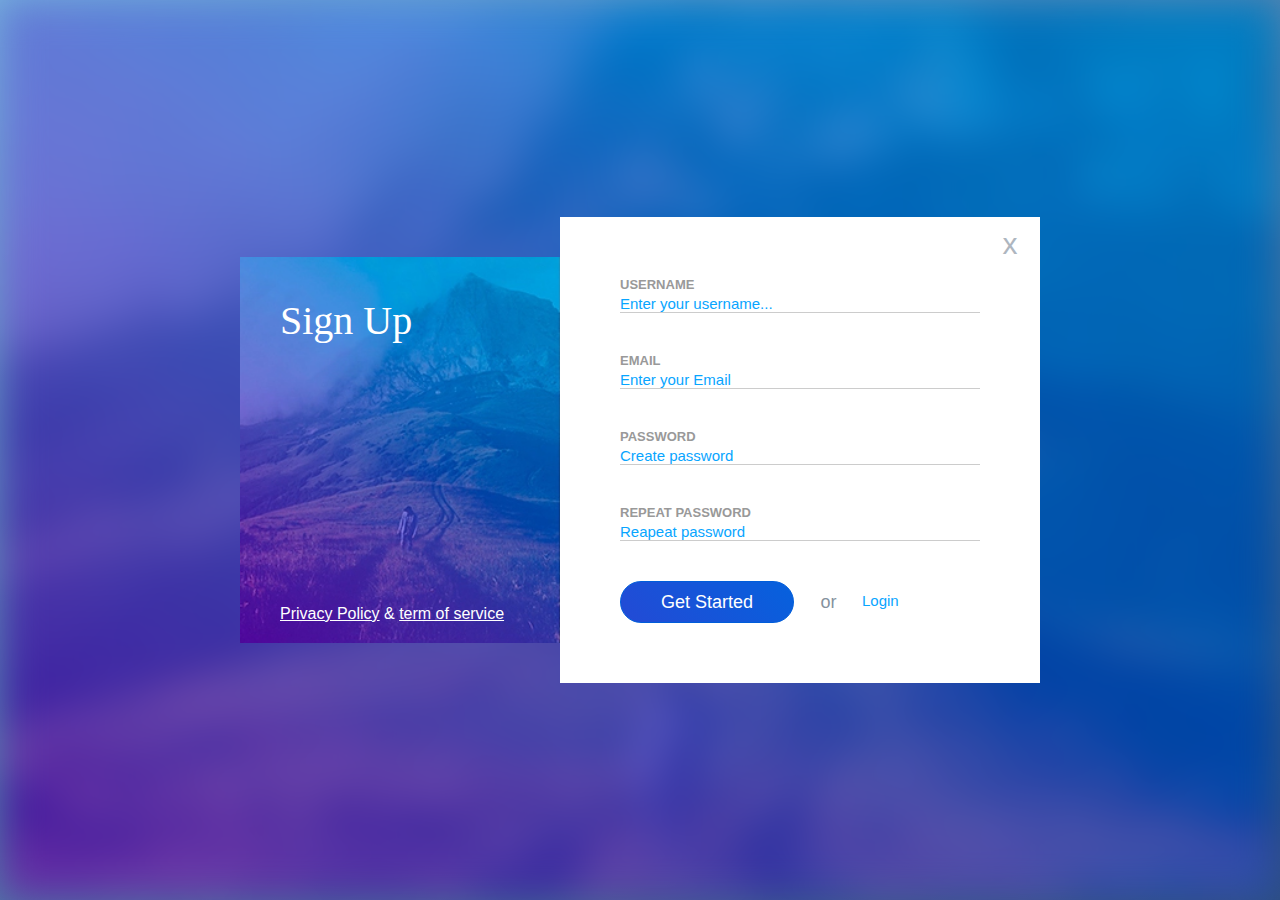
<file: index.html>
<!DOCTYPE html>
<html lang="en">
<head>
    <meta charset="UTF-8">
    <meta http-equiv="X-UA-Compatible" content="IE=edge">
    <meta name="viewport" content="width=device-width, initial-scale=1.0">
    <link rel="stylesheet" href="CSS/main.css">
    <link rel="stylesheet" href="CSS/form.css">
    <link rel="shortcut icon" href="./img/favicon.png" type="image/x-icon">
    <title>sign-up</title>
</head>

<body>
    <div class="background"></div>
    <main class="container">
        <div class="left-column">
            <h1 class="main-title">sign up</h1>
            <div class="bottom-links">
                <a class="link" href="#">Privacy Policy</a>
                <span class="symbol">&</span>
                <a class="link" href="#">term of service</a>
            </div>
        </div>
        <div class="right-column">
            <div class="close">x</div>
            <form class="form">
                <div class="form-row">
                    <label for="Username">Username</label>
                    <input type="text" placeholder="Enter your username..." required>
                </div>
                <div class="form-row">
                    <label for="Email">Email</label>
                    <input type="email" placeholder="Enter your Email " required>
                </div>
                <div class="form-row">
                    <label for="Password">Password</label>
                    <input type="password" placeholder="Create password" required>
                </div>
                <div class="form-row">
                    <label for="Repeat password">Repeat password</label>
                    <input type="password" placeholder="Reapeat password" required>
                </div>
                <div class="form-row">
                    <button type="submit">Get started</button>
                    <span>or</span>
                    <a href="./login.html">Login</a>
                </div>
            </form>
        </div>
    </main> 
</body>
</html>
</file>
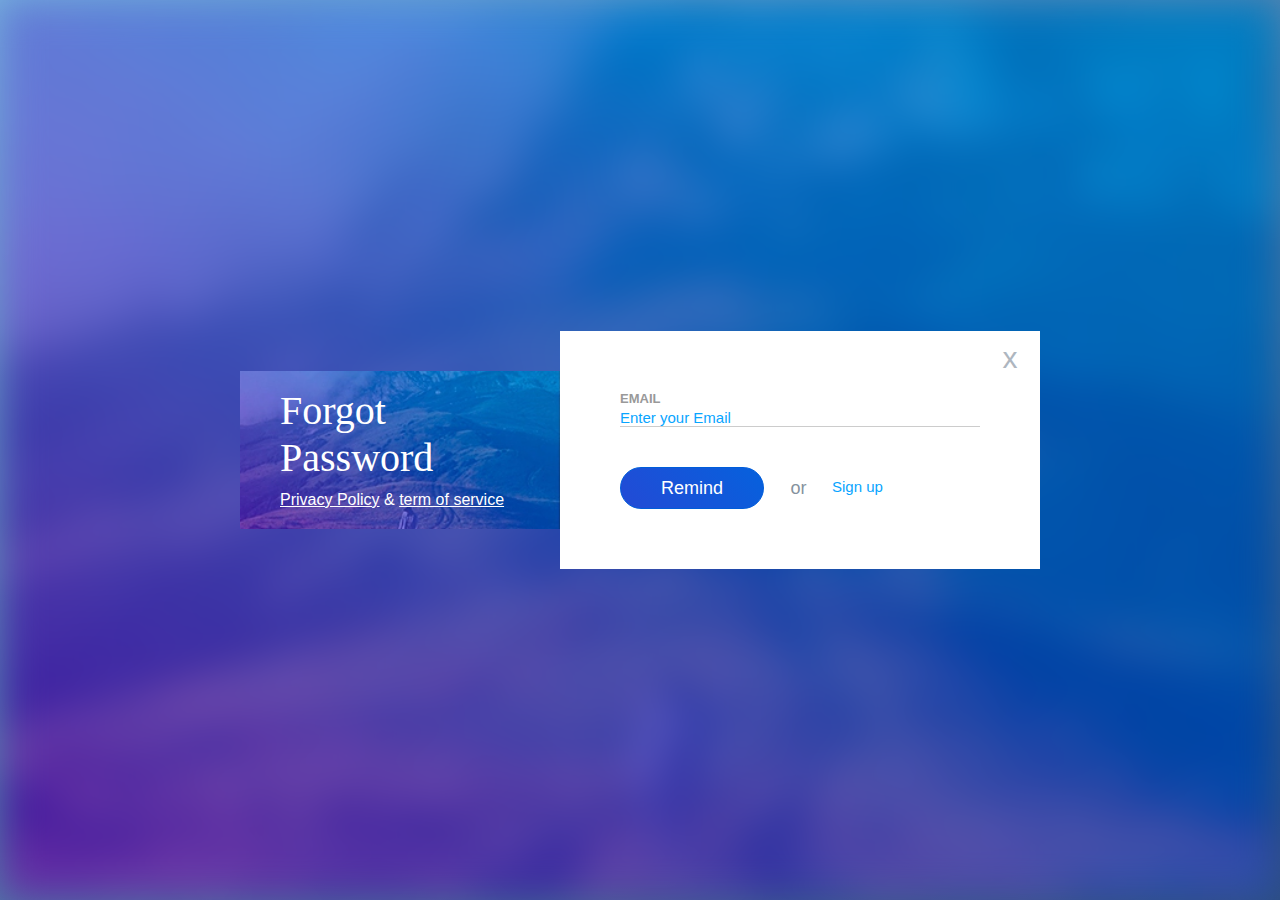
<file: forgot-password.html>
<!DOCTYPE html>
<html lang="en">
<head>
    <meta charset="UTF-8">
    <meta http-equiv="X-UA-Compatible" content="IE=edge">
    <meta name="viewport" content="width=device-width, initial-scale=1.0">
    <link rel="stylesheet" href="CSS/main.css">
    <link rel="stylesheet" href="CSS/form.css">
    <link rel="shortcut icon" href="./img/favicon.png" type="image/x-icon">
    <title>forgot-password</title>
</head>

<body>
    <div class="background"></div>
    <main class="container">
        <div class="left-column">
            <h1 class="main-title" id="forgot">forgot password</h1>
            <div class="bottom-links">
                <a class="link" href="#">Privacy Policy</a>
                <span class="symbol">&</span>
                <a class="link" href="#">term of service</a>
            </div>
        </div>
        <div class="right-column">
            <div class="close">x</div>
            <form class="form">
                <div class="form-row">
                    <label for="Email">Email</label>
                    <input type="email" placeholder="Enter your Email " required>
                </div>
                <div class="form-row">
                    <button type="submit">Remind</button>
                    <span>or</span>
                    <a href="./index.html">Sign up</a>
                </div>
            </form>
        </div>
    </main> 
</body>
</html>
</file>
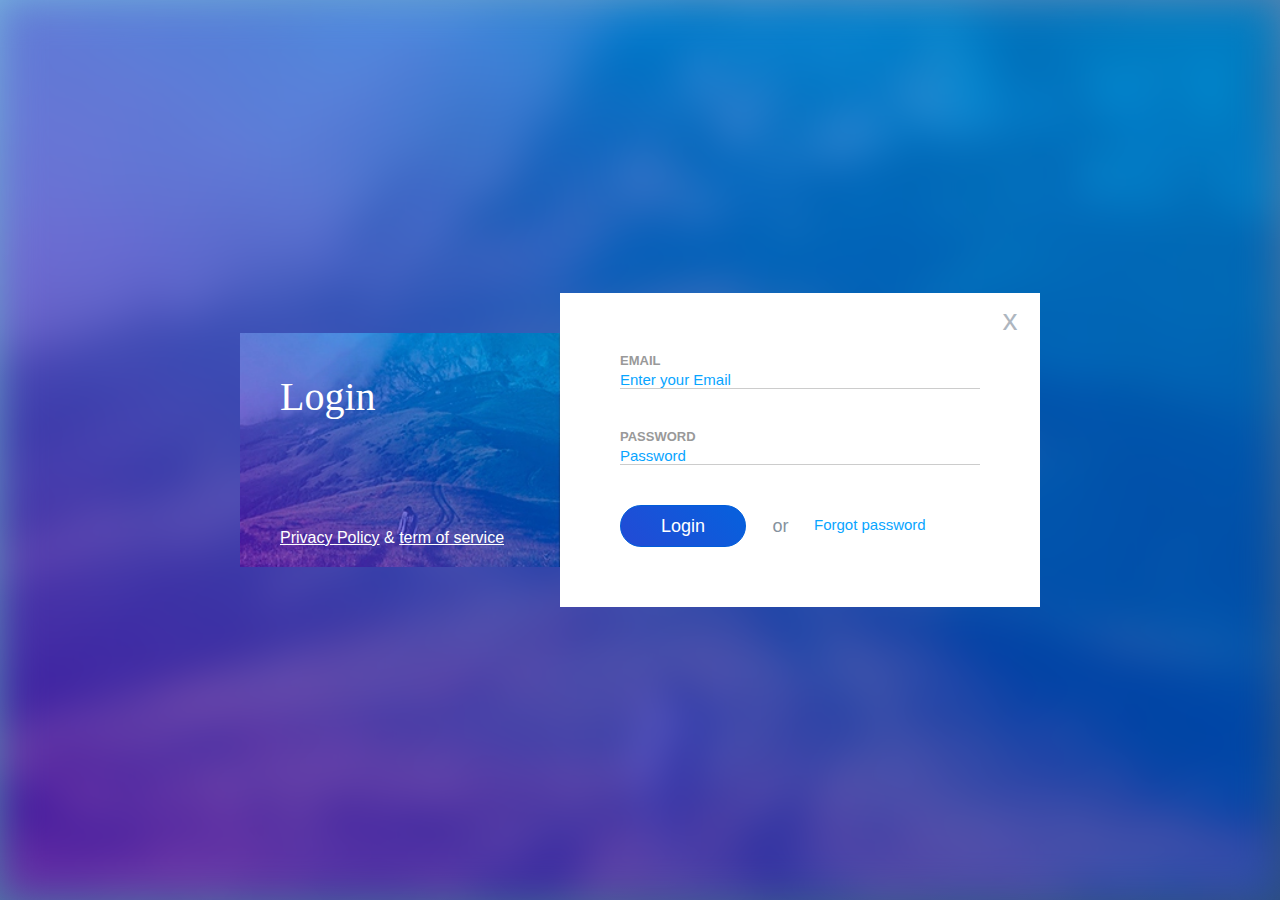
<file: login.html>
<!DOCTYPE html>
<html lang="en">
<head>
    <meta charset="UTF-8">
    <meta http-equiv="X-UA-Compatible" content="IE=edge">
    <meta name="viewport" content="width=device-width, initial-scale=1.0">
    <link rel="stylesheet" href="CSS/main.css">
    <link rel="stylesheet" href="CSS/form.css">
    <link rel="shortcut icon" href="./img/favicon.png" type="image/x-icon">
    <title>login</title>
</head>

<body>
    <div class="background"></div>
    <main class="container">
        <div class="left-column">
            <h1 class="main-title">login</h1>
            <div class="bottom-links">
                <a class="link" href="#">Privacy Policy</a>
                <span class="symbol">&</span>
                <a class="link" href="#">term of service</a>
            </div>
        </div>
        <div class="right-column">
            <div class="close">x</div>
            <form class="form">
                
                <div class="form-row">
                    <label for="Email">Email</label>
                    <input type="email" placeholder="Enter your Email " required>
                </div>
                <div class="form-row">
                    <label for="Password">Password</label>
                    <input type="password" placeholder="Password" required>
                </div>
                <div class="form-row">
                    <button type="submit">Login</button>
                    <span>or</span>
                    <a href="./forgot-password.html">Forgot password</a>
                </div>
            </form>
        </div>
    </main> 
</body>
</html>
</file>
<file: CSS/main.css>
body,
body * {
    margin: 0;
    padding: 0;
    vertical-align: top;
    box-sizing: border-box;
    font-family: 'Lucida Sans', 'Lucida Sans Regular', 'Lucida Grande', 'Lucida Sans Unicode', Geneva, Verdana, sans-serif;
}

body {
    background-color: #00adcb;
    background: linear-gradient(151deg, #76b1dd 0%, #2f4f7d 100%);
    position: relative;
}

.background {
    height: 100vh;
    background-image: url(../img/rock.jpg);
    background-repeat: no-repeat;
    background-size: cover;
    background-position: center;
    filter: blur(20px);
  }

.container {
    display: inline-block;
    width: 800px;
    position: absolute;
    top: 50%;
    left: 50%;
    transform: translate(-50%, -50%);

}

.left-column {
    width: 40%;
    padding: 40px;
    background-color: orchid;
    background-image: url(../img/rock.jpg);
    background-repeat: no-repeat;
    background-size: cover;
    background-position: center;
    position: absolute;
    top: 40px;
    bottom: 40px;
}

.main-title {
    display: inline-block;
    width: 100%;
    color: white;
    font-weight: 40;
    font-size: 40px;
    text-transform: capitalize;
    font-family: Calibri Light;
}

.bottom-links {
    display: inline-block;
    width: 100%;
    color: white;
    position: absolute;
    bottom: 20px;
    left: 40px;
    right: 40px;
}

.link {
    color: white;
}

.symbol {
}

.right-column {
    width: 60%;
    float: right;
    padding: 60px;
    background-color: white;
}

.close {
    display: inline-block;
    width: 60px;
    height: 60px;
    position: absolute;
    top: 0;
    right: 0;
    font-size: 30px;
    text-align: center;
    line-height: 54px;
    color:#AEB6BF;
}

.form-row > span {
    display: inline-block;
    padding: 11px;
    margin-left: 11px;
    line-height: 20px;
    font-size: 18px;
    color: #85929E;
}

.form-row > a {
    display: inline-block;
    padding: 10px;
    line-height: 20px;
    font-size: 15px;
    text-decoration: none;
    color: #08A5FF;
  }

.form-row > a:hover {
    text-decoration: underline;
    font-size: 17px;
}

#forgot {
    margin-top: -24px;
}
</file>
<file: CSS/form.css>
.form {
    display: inline-block;
    width: 100%;
}

.form-row {
    display: inline-block;
    width: 100%;
}

.form-row + .form-row {
  margin-top: 40px;
}

label {
    display: inline-block;
    width: 100%;
    color: #999;
    text-transform: uppercase;
    font-weight: bold;
    font-size: 13px;
}

input {
    display: inline-block;
    width: 100%;
    font-size: 15px;
    border: none;
    border-bottom: 1px solid #ccc;
}
::placeholder {
  color: #08A5FF;
}
input:focus {
  outline: 2px solid #08A5FF;
}

button {
    padding: 10px 40px;
    font-size: 18px;
    line-height: 20px;
    color: #fff;
    text-transform: capitalize;
    background-color: #005dda;
    background: linear-gradient(49deg, #234ad5 0%, #0661dd 100%);
    border: 1px solid #005dda;
    border-radius: 21px;
}

button:hover {
    cursor: pointer;
    background-color: #024eb3;
    background: linear-gradient(49deg, #0661dd 0%, #234ad5 100%);
    size: 40px;
    transform: scale(1.1);
  }
</file>
